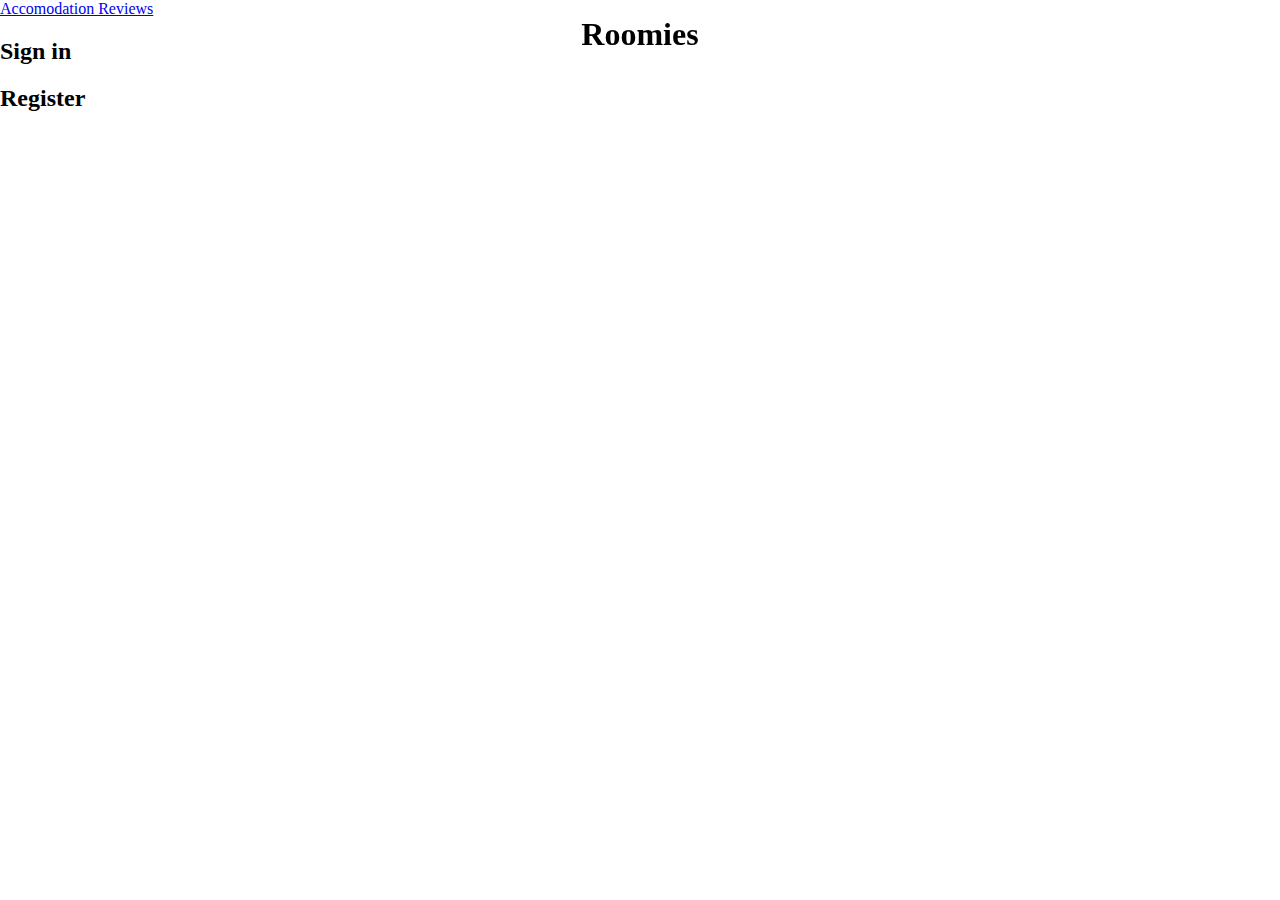
<file: templates/index.html>
<!DOCTYPE html>
<html lang="en">
<head>
  <meta charset="utf-8">
  <title>Welcome to Roomies</title>
  <link rel="stylesheet" type="text/css" href="style.css">
</head>
<body class="body">
  <div class="header">
    <h1 class="logo">Roomies</h1>
  </div>
  <a href="#" class="button">Accomodation Reviews</a>
  <h2>Sign in</h2>
  <h2>Register</h2>
</body>
</html>
</file>
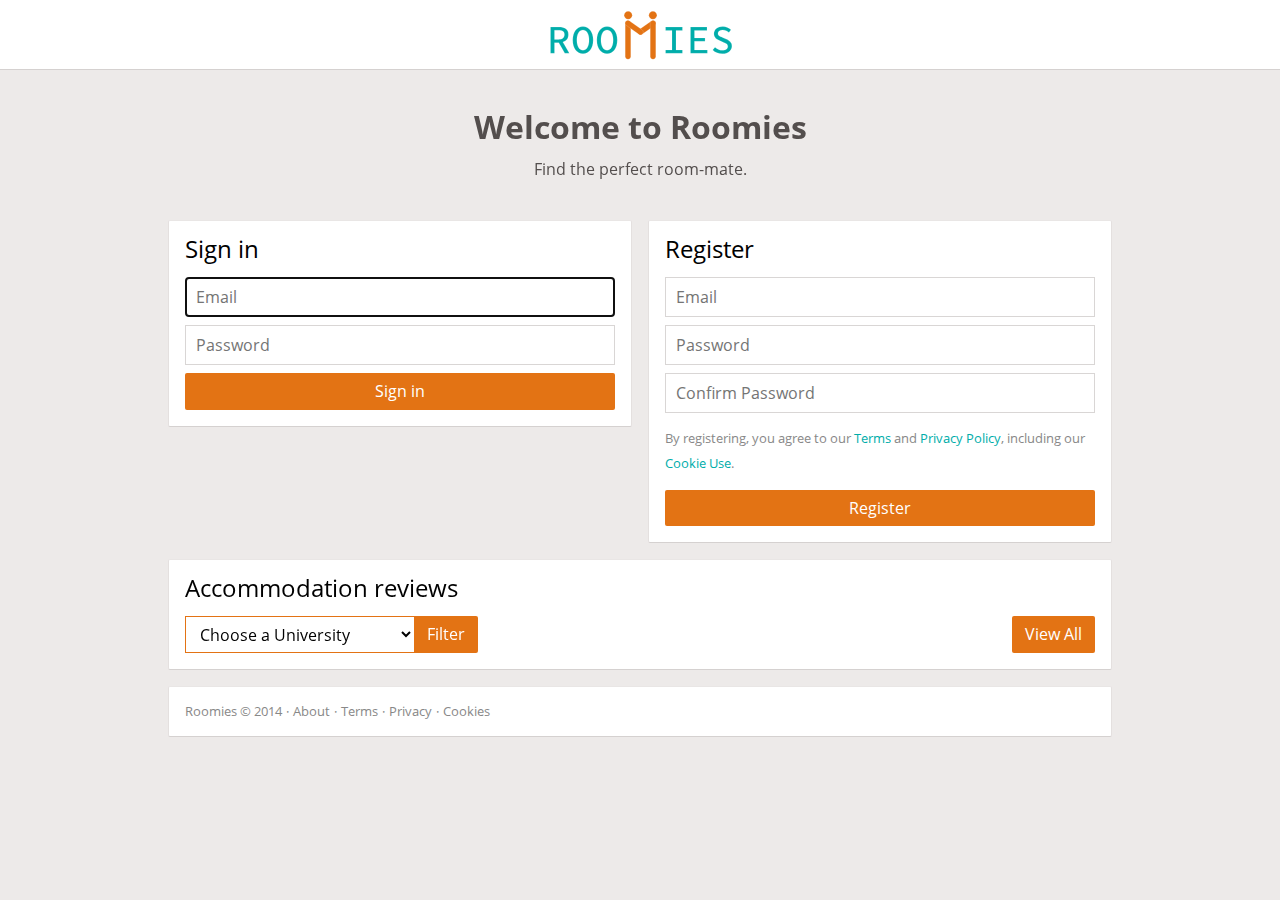
<file: public_html/templates/index.html>
<!DOCTYPE html>
<html lang="en">
<head>
	<meta charset="utf-8">
	<meta name="viewport" content="width=device-width, initial-scale=1">
	<title>Welcome to Roomies</title>
	<link rel="stylesheet" type="text/css" href="media/css/style.css">
</head>
<body class="body" onload="window.location.hash||signin.email.focus()">
	<!-- Top bar -->
	<div class="header">
		<a href="index.html" class="logo-link">
			<img src="media/img/logo.svg" alt="Roomies" class="logo-img">
		</a>
	</div>
	<div class="header-space"></div>
	<!-- Main content -->
	<div class="main">
		<!-- Hidden title -->
		<div class="not-mobile banner">
			<header>
				<h1 class="h1">Welcome to Roomies</h1>
				<p class="text">Find the perfect room-mate.</p>
			</header>
		</div>
		<!-- Sign in / Register -->
		<div class="column-wrapper">
			<!-- Sign in -->
			<div class="column-2">
				<div class="column-box">
					<div class="box-padding">
						<h2 class="h2" id="Sign_in">Sign in</h2>
						<form method="POST" name="signin" onsubmit="return this.email.value?this.password.value?true:(this.password.focus(),false):(this.email.focus(),false)">
							<input type="email" name="email" placeholder="Email" class="input block" required>
							<input type="password" name="password" placeholder="Password" class="input block" required pattern=".{6,25}" title="6 to 25 characters">
							<input type="submit" value="Sign in" class="input-button block">
						</form>
					</div>
				</div>
			</div>
			<!-- Register -->
			<div class="column-2">
				<div class="column-box">
					<div class="box-padding">
						<h2 class="h2" id="Register">Register</h2>
						<form method="POST" name="register" onsubmit="return this.registerEmail.value?this.registerPassword.value?this.registerPassword.value===this.registerConfirmPassword.value?true:(this.registerConfirmPassword.focus(),false):(this.registerPassword.focus(),false):(this.registerEmail.focus(),false)">
							<input type="email" name="registerEmail" placeholder="Email" class="input block" required>
							<input type="password" name="registerPassword" placeholder="Password" class="input block" required pattern=".{6,25}" title="6 to 25 characters">
							<input type="password" name="registerConfirmPassword" placeholder="Confirm Password" class="input block" required pattern=".{6,25}" title="6 to 25 characters">
							<p class="small-text">By registering, you agree to our
								<a href="#terms" class="link">Terms</a> and
								<a href="#privacy" class="link">Privacy Policy</a>, including our
								<a href="#cookies" class="link">Cookie Use</a>.
							</p>
							<input type="submit" value="Register" class="input-button block">
						</form>
					</div>
				</div>
			</div>
		</div>
		<!-- Accommodation Reviews -->
		<div class="box">
			<div class="box-padding">
				<h2 class="h2" id="Accommodation_reviews">Accommodation reviews</h2>
				<form method="GET">
					<select name="filter" class="select has-submit" required>
						<option class="option" value="" selected>Choose a University</option>
						<option class="option" value="1">University of Manchester</option>
					</select
					><input type="submit" value="Filter" class="input-button select-submit">
					<a href="#" class="link-button float-right">View All</a>
				</form>
			</div>
		</div>
		<!-- Footer -->
		<div class="box">
			<ul class="box-padding footer">
				<li class="footer-item">Roomies &copy; 2014</li>
				<li class="footer-item"><a href="#" class="footer-link">About</a></li>
				<li class="footer-item"><a href="#" class="footer-link">Terms</a></li>
				<li class="footer-item"><a href="#" class="footer-link">Privacy</a></li>
				<li class="footer-item"><a href="#" class="footer-link">Cookies</a></li>
			</ul>
		</div>
	</div>
</body>
</html>
</file>
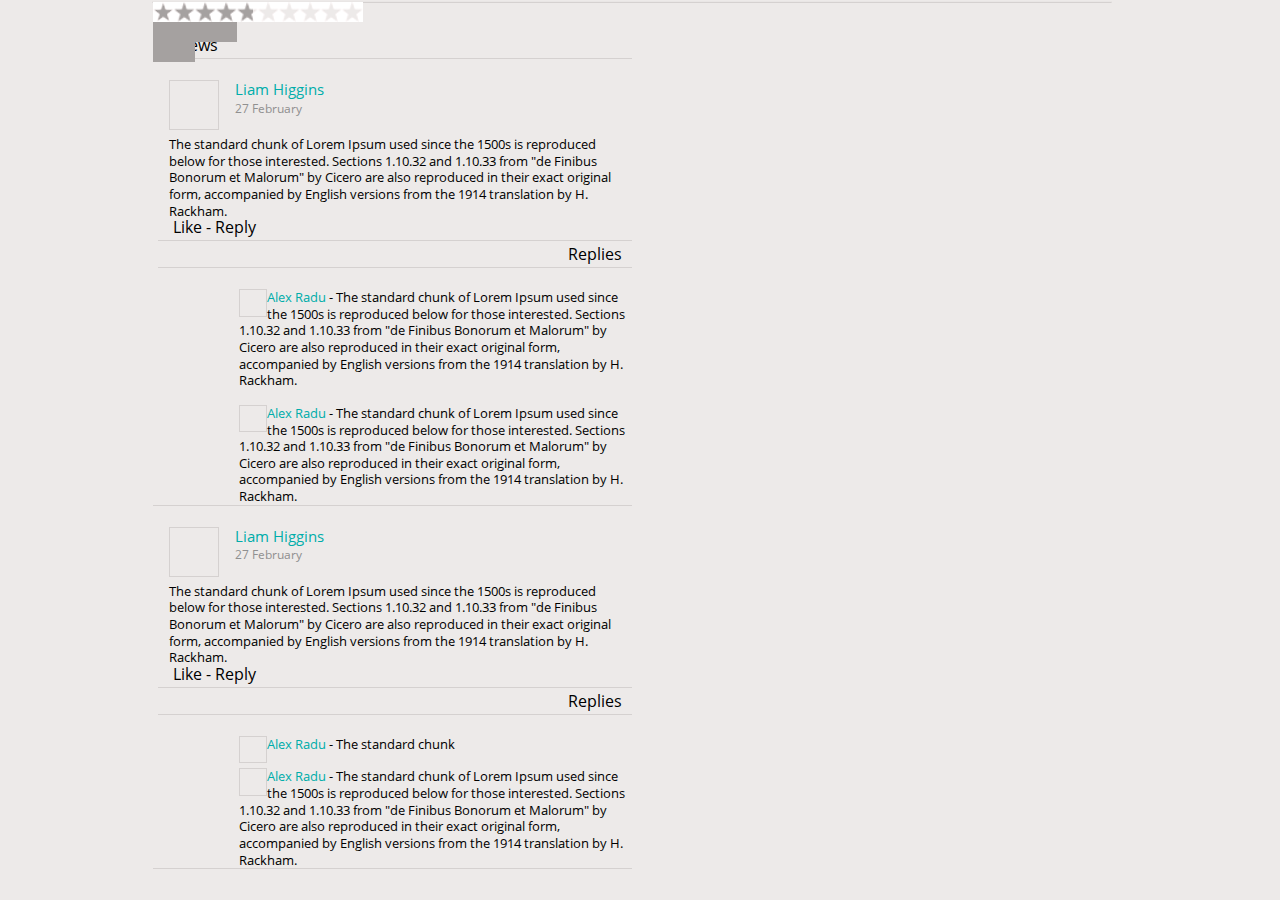
<file: www/Liam'sTest.html>
<?php
// $reviews = $accomInfo['reviews'];

// $replyText = $reviews[$y]['replies'][$x]['text'];
?>
<!DOCTYPE html>
<html>
<head>
  <title></title>
  <link rel="stylesheet" type="text/css" href="media/css/style.css">
</head>
<body class="body">
        <div class="main">
        <div class="column-box">
            <div class="column-2">
              <div class="ratings-box">
                <div class="wrap">
                  <div class="rating-below" ></div
                  ><div class="rating-below"></div
                  ><div class="rating-below"></div
                  ><div class="rating-below"></div
                  ><div class="rating-below"></div
                  ><div class="rating-below"></div
                  ><div class="rating-below"></div
                  ><div class="rating-below"></div
                  ><div class="rating-below"></div
                  ><div class="rating-below"></div>
                </div>
                <div class="bar"></div>
                <div class="wrap">
                  <div class="rating-above" onmouseover="fillPrevRating(this)" onmouseout="undoPrevRating(this)"></div
                  ><div class="rating-above" onmouseover="fillPrevRating(this)" onmouseout="undoPrevRating(this)"></div
                  ><div class="rating-above" onmouseover="fillPrevRating(this)" onmouseout="undoPrevRating(this)"></div
                  ><div class="rating-above" onmouseover="fillPrevRating(this)" onmouseout="undoPrevRating(this)"></div
                  ><div class="rating-above" onmouseover="fillPrevRating(this)" onmouseout="undoPrevRating(this)"></div
                  ><div class="rating-above" onmouseover="fillPrevRating(this)" onmouseout="undoPrevRating(this)"></div
                  ><div class="rating-above" onmouseover="fillPrevRating(this)" onmouseout="undoPrevRating(this)"></div
                  ><div class="rating-above" onmouseover="fillPrevRating(this)" onmouseout="undoPrevRating(this)"></div
                  ><div class="rating-above" onmouseover="fillPrevRating(this)" onmouseout="undoPrevRating(this)"></div
                  ><div class="rating-above" onmouseover="fillPrevRating(this)" onmouseout="undoPrevRating(this)"></div>
                </div>
              </div>
              <div class="review-header">Reviews</div>
                      <div class="review-box">
                        <div class="author-details">
                            <div class="review-pic">

                            </div>
                            <div class="author-text">
                              <div class="author-name">
                                <a class="link">Liam Higgins</a>
                              </div>
                              <div class="date-text">
                                27 February
                              </div>
                            </div>
                        </div>
                        <div class="review-text">
                          The standard chunk of Lorem Ipsum used since the 1500s is reproduced below for those interested. Sections 1.10.32 and 1.10.33 from "de Finibus Bonorum et Malorum" by Cicero are also reproduced in their exact original form, accompanied by English versions from the 1914 translation by H. Rackham.
                        </div>
                        <div class="like-reply">
                          Like - Reply
                        </div>
                        <!-- Add php to check for replies -->
                          <div class="review-header" style="border-top: 1px solid #d5d1d0; padding-top: 5px; text-align: right; padding-right: 10px;">
                            <a class="click-me" onclick="toggleReply(this)">Replies</a>
                          </div>
                          <div class="reply-box">
                          <!-- add php to loop through the replies for the review -->
                            <div class="reply" id="hide">
                                <div class="author-details">
                                  <div class="reply-text">
                                    <div class="reply-pic">

                                    </div>
                                    <a class="link">Alex Radu</a> - The standard chunk of Lorem Ipsum used since the 1500s is reproduced below for those interested. Sections 1.10.32 and 1.10.33 from "de Finibus Bonorum et Malorum" by Cicero are also reproduced in their exact original form, accompanied by English versions from the 1914 translation by H. Rackham.
                                  </div>
                                </div>
                            </div>
                            <div class="reply" id="hide">
                                <div class="author-details">
                                  <div class="reply-text">
                                    <div class="reply-pic">

                                    </div>
                                    <a class="link">Alex Radu</a> - The standard chunk of Lorem Ipsum used since the 1500s is reproduced below for those interested. Sections 1.10.32 and 1.10.33 from "de Finibus Bonorum et Malorum" by Cicero are also reproduced in their exact original form, accompanied by English versions from the 1914 translation by H. Rackham.
                                  </div>
                                </div>
                            </div>
                          </div>

                      </div>
                      <div class="review-box">
                        <div class="author-details">
                            <div class="review-pic">

                            </div>
                            <div class="author-text">
                              <div class="author-name">
                                <a class="link">Liam Higgins</a>
                              </div>
                              <div class="date-text">
                                27 February
                              </div>
                            </div>
                        </div>
                        <div class="review-text">
                          The standard chunk of Lorem Ipsum used since the 1500s is reproduced below for those interested. Sections 1.10.32 and 1.10.33 from "de Finibus Bonorum et Malorum" by Cicero are also reproduced in their exact original form, accompanied by English versions from the 1914 translation by H. Rackham.
                        </div>
                        <div class="like-reply">
                          Like - Reply
                        </div>
                        <!-- Add php to check for replies -->
                          <div class="review-header" style="border-top: 1px solid #d5d1d0; padding-top: 5px; text-align: right; padding-right: 10px;">
                            <a class="click-me" onclick="toggleReply(this)">Replies</a>
                          </div>
                          <div class="reply-box">
                          <!-- add php to loop through the replies for the review -->
                            <div class="reply" id="hide">
                                <div class="author-details">
                                  <div class="reply-text">
                                    <div class="reply-pic">

                                    </div>
                                    <a class="link">Alex Radu</a> - The standard chunk 
                                  </div>
                                </div>
                            </div>
                            <div class="reply" id="hide">
                                <div class="author-details">
                                  <div class="reply-text">
                                    <div class="reply-pic">

                                    </div>
                                    <a class="link">Alex Radu</a> - The standard chunk of Lorem Ipsum used since the 1500s is reproduced below for those interested. Sections 1.10.32 and 1.10.33 from "de Finibus Bonorum et Malorum" by Cicero are also reproduced in their exact original form, accompanied by English versions from the 1914 translation by H. Rackham.
                                  </div>
                                </div>
                            </div>
                          </div>
                          </div>
                      </div>
                </div>
            </div>
<script type="text/javascript">
  var hideAll = document.getElementsByClassName('reply-box');
  for(i = 0; i < hideAll.length; i ++)
  {
    hideAll[i].style.display = 'none';
  }

  var ratingsBelow = document.getElementsByClassName('rating-below');
  var ratingsAbove = document.getElementsByClassName('rating-above');

  function toggleReply(param) {
    var parent = param.parentNode;
    var nextItem = parent.nextElementSibling;
    if (nextItem.style.display == 'none') {
      nextItem.style.display = '';
    } else {
      nextItem.style.display = 'none';
    }
  }

    function fillPrevRating(el) {
    var index = 0;
    while ((el = el.previousSibling) != null) {
      index ++;
    }

    for (var i = 0; i < index; i ++)
    {
      ratingsBelow[i].style.background = '#e37314';
    }
   

  function undoPrevRating(el) {
    var index = 0;
    while ((el = el.previousSibling) != null) {
      index ++;
    }

    for (var i = 0; i < index; i ++)
    {
      ratingsBelow[i].style.background = 'none';
    }
  }

  function moveBarDown(el2) {
    el2.style.zIndex = '0';
  }


</script>
</body>
</html>
</file>
<file: templates/style.css>
.body {
	margin: 0;
	font-size: 16px;
}

.header {
	position: fixed;
	top: 0;
	width: 100%;
	text-align: center;
}

.logo {
	display: inline-block;
	margin: 0;
	padding: 1rem;
	font-size: 2em;
}
</file>
<file: public_html/templates/media/css/style.css>
/* Fonts */

@font-face {
	font-family: 'Open Sans';
	font-weight: normal;
	font-style: normal;
	src: url('../fonts/OpenSans-Regular.woff') format('woff'),
	     url('../fonts/OpenSans-Regular.ttf');
}

@font-face {
	font-family: 'Open Sans';
	font-weight: bold;
	font-style: normal;
	src: url('../fonts/OpenSans-Bold.woff') format('woff'),
	     url('../fonts/OpenSans-Bold.ttf');
}

@font-face {
	font-family: 'Open Sans';
	font-weight: normal;
	font-style: italic;
	src: url('../fonts/OpenSans-Italic.woff') format('woff'),
	     url('../fonts/OpenSans-Italic.ttf');
}

@font-face {
	font-family: 'Open Sans';
	src: url('../fonts/OpenSans-BoldItalic.woff') format('woff'),
	     url('../fonts/OpenSans-BoldItalic.ttf');
	font-style: italic;
	font-weight: bold;
}

/* All versions */

.body {
	margin: 0;
	/*background: #f6f1eb;*/
	background: #edeae9;
	min-width: 320px;
	overflow-y: scroll;
	line-height: 1;
	font-family: 'Open Sans', arial, sans-serif;
	font-size: 16px;
}

.header {
	position: fixed;
	top: 0;
	/*border-bottom: 1px solid #d2c7be;*/
	border-bottom: 1px solid #d5d1d0;
	background: #fff;
	height: 69px;
	width: 100%;
	min-width: 320px;
	text-align: center;
	line-height: 69px;
}

.logo-link {
	display: inline-block;
	position: relative;
	margin: 5px 0;
	height: 59px;
	text-decoration: none;
	color: #000;
	font-variant: small-caps;
	font-family: Consolas, Monaco, 'Lucida Console', monospace;
	font-weight: normal;
	font-size: 2rem;
}

.logo-link:after {
	position: absolute;
	top: 0;
	left: 0;
	height: 100%;
	width: 100%;
	content: "";
}

.logo-img {
	border: 0;
	height: 59px;
}

.header-space {
	height: 70px;
}

.main {
	margin: 0 auto;
	border-top: 1px solid transparent;
	padding: 0 0 16px;
	max-width: 976px;
}

.box, .column-box {
	margin: 16px;
	border-radius: 2px;
	/*border: 1px solid #d2c7be;*/
	border-width: 1px;
	border-style: solid;
	border-color: #e9e6e5 #e4e0df #d5d1d0;
	background: #fff;
}

.column-wrapper {
	margin: 16px 0 16px 16px;
	overflow: hidden;
}

.column-2 {
	float: left;
	width: 50%;
}

.column-box {
	margin: 0 16px 0 0;
}

.box-padding {
	margin: 16px;
}

.banner {
	margin: 2.5em auto;
	width: 500px;
	text-align: center;
	color: #534e4d;
}

.h1, .h2 {
	margin: 16px 0;
	font-size: 2em;
}

.h2 {
	font-weight: normal;
	font-size: 1.5em;
}

.text {
	margin: 1em 0;
	line-height: 1.3;
	font-size: 1em;
}

.link-button, .input-button {
	display: block;
	border-radius: 2px;
	background: #e37314;
	padding: 0 .8em;
	text-align: center;
	line-height: 2.3;
	color: #fff;
}

.link-button {
	text-decoration: none;
}

.link-button:focus, .input-button:focus {
	background: #00adaa;
}

.input, .input-button, .select {
	display: inline-block;
	font-family: inherit;
	font-size: 1em;
}

.input, .select {
	border: 1px solid #d9d6d5;
	background: #fff;
	padding: .5em .6em;
}

.input {
	margin: 8px 0;
}

/*.input-text-valid {
	border-color: #00adaa;
}*/

.input:focus {
	border-color: #e37314;
}

.input-button {
	border: 0 none;
	cursor: pointer;
	box-sizing: border-box;
	height: 2.3em;
}

.input-button::-moz-focus-inner {
	border: 0;
	padding: 0;
}

.has-submit {
	margin: 0;
	box-sizing: border-box;
	border-color: #e37314;
	border-right-width: 0;
	padding: 0 .6em;
	height: 2.3em;
	vertical-align: top;
}

.select-submit {
	margin: 0;
	border-radius: 0 2px 2px 0;
}

.option[value=""] {
	color: #888;
}

.block {
	display: block;
	box-sizing: border-box;
	margin: 8px 0;
	width: 100%;
}

.float-right {
	float: right;
}

.small-text, .footer {
	line-height: 2;
	color: #888;
	font-size: .8em;
}

.link {
	text-decoration: none;
	color: #00adaa;
}

.link:hover {
	text-decoration: underline;
}

.link:focus {
	color: #00adaa;
}

.footer {
	padding: 0;
	overflow: hidden;
	list-style-type: none;
	line-height: 1.3;
}

.footer-item {
	float: left;
}

.footer-item:before {
	margin: 0 4px;
	content: "·";
}

.footer-item:first-child:before {
	display: none;
}

.footer-link {
	text-decoration: none;
	color: inherit;
}

.footer-link:hover {
	text-decoration: underline;
}

/* Large version */
@media (min-width: 1441px) {
	.main {
		max-width: 1180px;
	}

	.box-padding {
		margin: 20px;
	}

	.h1, .h2 {
		margin: 20px 0;
	}

	.input {
		margin: 10px 0;
	}
}

/* Small version */
@media (max-width: 976px) {
	.header {
		position: absolute;
	}
}

/* Mobile version - inherits from small version*/
@media (max-width: 623px) {
	.main {
		padding-bottom: 0;
	}

	.column-wrapper {
		margin: 0;
		overflow: visible;
	}

	.column-2 {
		margin: 16px;
		float: none;
		width: auto;
	}

	.column-box {
		margin: 0;
	}

	.float-right {
		display: block;
		float: none;
		margin: 8px 0;
		text-align: center;
	}

	.has-submit {
		display: block;
		margin: 8px 0;
		border-right-width: 1px;
		width: 100%;
	}

	.select-submit {
		display: block;
		margin: 8px 0;
		border-radius: 2px;
		width: 100%;
	}

	.not-mobile {
		display: none;
	}
}
</file>
<file: www/media/css/style.css>
/* Fonts */

@font-face {
	font-family: 'Open Sans';
	font-weight: normal;
	font-style: normal;
	src: url('../fonts/OpenSans-Regular.woff') format('woff'),
	     url('../fonts/OpenSans-Regular.ttf');
}

@font-face {
	font-family: 'Open Sans';
	font-weight: bold;
	font-style: normal;
	src: url('../fonts/OpenSans-Bold.woff') format('woff'),
	     url('../fonts/OpenSans-Bold.ttf');
}

@font-face {
	font-family: 'Open Sans';
	font-weight: normal;
	font-style: italic;
	src: url('../fonts/OpenSans-Italic.woff') format('woff'),
	     url('../fonts/OpenSans-Italic.ttf');
}

@font-face {
	font-family: 'Open Sans';
	font-weight: bold;
	font-style: italic;
	src: url('../fonts/OpenSans-BoldItalic.woff') format('woff'),
	     url('../fonts/OpenSans-BoldItalic.ttf');
}

@font-face {
	font-family: 'Open Sans';
	font-weight: 600;
	font-style: normal;
	src: url('../fonts/OpenSans-Semibold.woff') format('woff'),
	     url('../fonts/OpenSans-Semibold.ttf');
}

/* All versions */

.body {
	margin: 0;
	background: #edeae9;
	min-width: 320px;
	height: 100%;
	overflow-y: scroll;
	line-height: 1;
	font-family: 'Open Sans', arial, sans-serif;
	font-size: 16px;
}

.header {
	position: fixed;
	top: 0;
	z-index: 98;
	border-bottom: 1px solid #d5d1d0;
	background: #fff;
	width: 100%;
	min-width: 320px;
	text-align: center;
}

.header-padding, #errorList {
	position: relative;
	margin: 0 auto;
	max-width: 942px;
}

.header-nav {
	position: absolute;
	top: 0;
	right: 0;
	margin: 0;
	padding: 0;
	list-style: none;
	line-height: 60px;
}

.header-item {
	float: left;
}

.header-split {
	float: left;
	margin: 18px 8px;
	border-right: 1px solid #d5d1d0;
	height: 24px;
	width: 0px;
}

.icon-holder {
	position: relative;
	display: block;
	margin: 10px auto;
	outline: 0;
	padding: 10px;
	height: 20px;
	width: 20px;
	cursor: pointer;
	text-indent: -9999em;
}

.icon-holder[data-icon-number]:after {
	position: absolute;
	top: 0;
	right: 3px;
	display: block;
	box-shadow: 0 1px 1px rgba(0,0,0,0.8);
	border-radius: 2px;
	background: #d01017;
	padding: 1px 3px;
	content: attr(data-icon-number);
	text-indent: 0;
	line-height: normal;
	color: #fff;
	font-weight: bold;
	font-size: .625em;
}

.icon-holder[data-icon-number='0']:after {
	display: none;
}

.icon {
	display: block;
	background-position: center;
	background-repeat: no-repeat;
	background-size: 100% 100%;
	height: 100%;
	width: 100%;
	opacity: 0.85;
}

.hidden + .icon-holder .icon {
	opacity: 0.55;
}

.icon-holder:hover .icon {
	opacity: 0.85 !important;
}

.icon-user, .icon-holder:hover .icon-user {
	background-size: cover;
	opacity: 1 !important;
}

.icon-home {
	background-image: url('../img/icon_home.png');
}

.icon-frequests {
	background-image: url('../img/icon_frequests.png');
}

.icon-messages {
	background-image: url('../img/icon_messages.png');
}

.icon-search {
	background-image: url('../img/icon_search.png');
}

.icon-accommodation {
	background-image: url('../img/icon_accommodation.png');
}

.icon-down {
	background-image: url('../img/icon_down.png');
}

.logo-link {
	display: inline-block;
	position: relative;
	margin: 5px 0;
	height: 50px;
	text-decoration: none;
	color: #000;
	font-variant: small-caps;
	font-family: Consolas, Monaco, 'Lucida Console', monospace;
	font-weight: normal;
	font-size: 2rem;
}

.logo-link:after {
	position: absolute;
	top: 0;
	left: 0;
	height: 100%;
	width: 100%;
	content: "";
}

.logo-img {
	border: 0;
	height: 50px;
}

.header-space {
	height: 61px;
}

/* CSS for drop down menu*/

.drop {
	position: absolute;
	top: 48px;
	right: 0;
	max-width: 430px;
	max-height: 363px;
	text-align: left;
	line-height: 1;
	font-size: .8em;
}

.drop-wide {
	width: 430px;
}

.drop-mini {
	font-size: .9em;
}

.drop-icon-holder {
	position: relative;
	z-index: 2;
	height: 12px;
}

.drop-icon, .drop-icon-border {
	position: absolute;
	top: 5px;
	right: 10%;
	border-width: 0 8px 8px;
	border-style: solid;
	border-color: transparent transparent #fff;
}

.drop-icon-border {
	margin-top: -1px;
	border-bottom-color: rgba(0,0,0,0.15);
}

.drop-box {
	position: relative;
	z-index: 1;
	box-shadow: 0px 3px 8px rgba(0,0,0,0.24);
	border-radius: 2px;
	border-width: 1px;
	border-style: solid;
	border-color: rgba(0,0,0,0.15);
	background: #ffffff;
	height: 100%;
}

.drop-mini .drop-box {
	padding: .5em 0;
}

.drop-header, .drop-footer {
	display: block;
}

.drop-header {
	margin: 0;
	border-bottom: 1px solid #e4e0df;
	padding: 0 8px;
	line-height: 2em;
	font-weight: bold;
	font-size: 1em;
}

.drop-list-wrapper {
	border: 0 !important;
	max-height: 310px;
	overflow: hidden;
}

.drop-list-area {
	max-height: 310px !important;
}

.drop-item {
	border-top: 1px solid #e4e0df;
}

.drop-item:first-child, .ph-drop + .drop-item {
	border-top: 0;
}

.drop-item-link, .drop-item-box {
	position: relative;
	display: block;
	outline: 0;
	padding: .5em 1.25em .5em 5.40625em;
	overflow: hidden;
	text-decoration: none;
	color: inherit;
}

.drop-item-link:hover, .drop-item-link.received.unread {
	background-color: #f2f0ef;
}

.drop-mini .link {
	display: block;
	text-decoration: none !important;
	outline: 0;
	padding: .5em 1.5em;
}

.drop-mini .link:hover {
	background: #e37314;
	color: #fff;
}

.drop-mini-split {
	margin: 6px 8px;
	border-top: 1px solid #e4e0df;
}

.drop-item-pic {
	position: absolute;
	top: .5em;
	left: .8em;
	background-position: center center;
	background-image: url('../img/default.gif');
	background-color: #efefef;
	background-size: cover;
	width: 3.90625em;
	height: 3.90625em;
}

.drop-item-header, .drop-item-text, .drop-item-footer, .ph-drop {
	margin: 0;
	padding: 0;
	min-height: 1.3em;
	overflow: hidden;
	white-space: nowrap;
	text-overflow: ellipsis;
	line-height: 1.3em;
	font-size: 1em;
}

.drop-item-header {
	font-weight: bold;
}

.drop-item-header[data-unread-count]:after {
	content: " (" attr(data-unread-count) ")";
}

.drop-item-header[data-unread-count='0']:after {
	display: none;
}

.drop-item-header-right {
	float: right;
}

.drop-item-text {
	color: #666;
}

.drop-item-link.sent .drop-item-text:before {
	content: "Sent: ";
}

.drop-item-footer {
	padding-top: .26em;
	font-size: .8em;
	color: #888;
}

.drop-footer {
	outline: 0;
	border-top: 1px solid #e4e0df;
	line-height: 2.5em;
	text-align: center;
}

/*End CSS for drop menu*/

/* Slim */

.slim {
	position: fixed;
	top: 60px;
	right: 0;
	bottom: 0;
	z-index: 98;
}

.slim-tag {
	position: absolute;
	top: 50%;
	right: 0;
	margin-top: -54px;
	border-width: 16px 12px;
	border-style: solid;
	border-color: #c7c7c7;
	background: #dfdfdf;
	height: 60px;
	width: 3px;
	cursor: pointer;
}

.slim-tag:hover {
	border-color: #cfcfcf;
	background: #e7e7e7;
}

.slim-main {
	position: absolute;
	top: 0;
	right: -250px;
	bottom: 0;
	box-shadow: 0 6px 12px rgba(0, 0, 0, 0);
	margin: 0;
	border-top: 1px solid #d5d1d0;
	border-left: 1px solid #d5d1d0;
	background: #ffffff;
	padding: 0;
	width: 249px;
	list-style: none;
	overflow-x: hidden;
	overflow-y: auto;
	transition: right 0.2s;
}

#slim-toggler.hidden + .slim-main {
	box-shadow: 0 6px 12px rgba(0, 0, 0, 0.24);
	right: 0;
}

.slim-link {
	position: relative;
	display: block;
	line-height: 1;
	padding: .5em .5em .5em 2em;
	text-decoration: none;
	color: #00adaa;
}

.slim-link:hover {
	background-color: #efefef;
}

.slim-link:before {
	position: absolute;
	top: .6em;
	left: .6em;
	border-radius: 1em;
	background: #d5d1d0;
	width: .8em;
	height: .8em;
	content: "";
}

.online .slim-link:before {
	background: green;
}

.away .slim-link:before {
	background: orange;
}

/* End slim */

/* Placeholders */

.ph:after {
	content: attr(data-placeholder);
}

.ph-last {
	display: none;
}

.ph-last:last-child {
	display: block;
}

.ph-drop, .ph-message, .ph-pic {
	margin: 1em 0;
	cursor: default;
	text-align: center;
	color: #888;
}

.ph-message {
	margin: 16px 0 0 8px;
}

/* End placeholders */

.main {
	margin: 0 auto;
	border-top: 1px solid transparent;
	max-width: 976px;
}

.box, .column-box, .question, .settings {
	margin: 16px;
	border-radius: 2px;
	/*border: 1px solid #d2c7be;*/
	border-width: 1px;
	border-style: solid;
	border-color: #e9e6e5 #e4e0df #d5d1d0;
	background: #fff;
}

.column-wrapper {
	margin: 16px 0 -16px 16px;
	padding: 0 0 16px;
	overflow: hidden;
}

.column-2 {
	float: left;
	width: 50%;
}

.column-box {
	margin: 0 16px 0 0;
}

.box-padding {
	margin: 16px;
}

.box-list {
	margin: 0;
	padding: 0;
	list-style-type: none;
}

.banner {
	margin: 2.5em auto;
	width: 500px;
	text-align: center;
	color: #534e4d;
}

.indented-section {
	padding: 0 8px;
}

.details-box {
	float : left;
}

.housepic {
	width: 4em;
	height: 4em;
	float: left;
	margin: 0 10px 10px 0
}

.accommodation {
	overflow: hidden;
}

.accom-box-title {
	overflow: hidden;
	margin-bottom: 1em;
}

.accom-box-rating {
	float:right;
	margin-bottom: 0px;
	margin-left: 1em;
}

.acc-short-desc {
	height: 3em;
	overflow: hidden;
	margin: 1em 0px 0px;
}

.acc-pic {
  background-size: cover;
  float: left;
  margin-right: 16px;
  width: 4em;
  height: 4em;
  background-position: center center;
}

.pic-main {
	height: 192px;
	width: 60%;
	float: left;
  margin-right: 16px;
	background-size: contain;
  background-repeat: no-repeat;
  background-color: #EFEFEF;
  background-position: center center;
}

.pic-wrapper {
	margin: 1em 0;
	overflow: hidden;
}

.pic-thumbs {
	height: 190px;
}

.table, .td, .th {
	border: 1px solid black;
	border-collapse: collapse;
}

.questions-admin {
	width: 100%;
}

.tab {
	display: inline-block;
}

.box-content {
	display: none;
}

.details {
	color: #CCC;
	line-height: 1;
	font-size: .8em;
}

.details:after {
	display: inline-block;
	margin: 0 4px 3px 6px;
	border-style: solid;
	border-color: #00adaa transparent;
	content: "";
	height: 0;
}

.details-down:after {
	border-width: 3px 3px 0;
}

.details-up:after {
	border-width: 0 3px 3px;
}

.h1, .h2, .h3, .h4 {
	margin: 16px 0;
	font-size: 2em;
}

.h2 {
	font-weight: normal;
	font-size: 1.5em;
}

.h3, .h4 {
	line-height: 1.3;
	font-weight: 600;
}

.h3 {
	font-size: 1.25em;
}

.h3[data-toggle] {
	cursor: pointer;
}

.h4 {
	font-size: 1em;
}

.a {
	text-decoration: none;
	color: inherit;
}

.text {
	margin: 1em 0;
	line-height: 1.3;
	font-size: 1em;
}

.link-button, .input-button {
	display: block;
	border-radius: 2px;
	background: #e37314;
	padding: 0 .8em;
	margin-bottom: 16px;
	text-align: center;
	line-height: 2.3;
	color: #fff;
	cursor: pointer;
	text-decoration: none;
}

.file-upload {
	position: relative;
	overflow: hidden;
	margin: 10px;	
}

.file-upload .upload {
	position: absolute;
	top: 0;
	right: 0;
	margin: 0;
	padding: 0;
	font-size: 20px;
	cursor: pointer;
	opacity: 0;
	filter: alpha(opacity=0);
}

.edit-button + .link-button {
	display: none;
}

.edit-button.hidden + .link-button{
	display: inline-block;
}

.input-button:disabled {
	opacity: 0.5;
	cursor: default;
}

.cancel-button {
	background: #e4e0df;
	color: #000;
}

.link-button {
	display: inline-block;
}

.link-button:focus, .input-button:focus {
	background: #00adaa;
	color: #fff;
}

.input, .input-button, .select, .selector, .select-label {
	display: inline-block;
	font-family: inherit;
	font-size: 1em;
}

.input, .select, .selector, .select-label-text {
	box-sizing: border-box;
	border: 1px solid #d9d6d5;
	background: #fff;
	height: 2.3em;
	line-height: 2.3em;
	vertical-align: top;
}

.input, .selector, .select-label-text {
	padding: 0 .6em;
}

.input {
	margin: 8px 0;
}

.select-label {
	display: inline-block;
}

.select-label .select {
	border-left: 0;
}

.select-label-text {
	border-right: 0;
	float: left;
}

.select-label-text[data-close]{
	padding: 0;
	width: 2.3em;
	cursor: pointer;
}

.select-label-text[data-close]:after {
	display: inline-block;
	margin: -1px 0 0;
	width: 2.3em;
	height: 2.3em;
	background-position: center;
	background-repeat: no-repeat;
	background-image: url(../img/x.png);
	opacity: .5;
	content: "";
}

.select-label-text[data-close]:hover:after {
	opacity: 1;
}

.input-wrapper {
	position: relative;
	margin: 1em 0;
}

.filter-wrapper {
	margin-top: -1em;
	z-index: 2;
}

.input-wrapper .link-button, .input-wrapper .input-button, .input-wrapper .input {
	margin: 0;
}

.input-wrapper > * {
	margin: 1em 0 0;
}

.selector {
	padding: 0;
	overflow: hidden;
}

.selector-text {
	position: relative;
	z-index: 2;
	margin: -1px 0 0;
	padding: 0 .6em;
	cursor: pointer;
}

.selector-text:after {
	content: attr(data-title);
}

.selector-content {
	position: relative;
	z-index: 1;
	margin: -1px -1px 0;
	padding: 0;
	border-width: 0 1px 1px;
	border-style: solid;
	border-color: #d9d6d5;
	padding: 0;
	background: #fff;
	max-height: 200px;
	overflow-x: hidden;
	overflow-y: auto;
}

.selector-padding {
	margin: 0;
	padding: 0;
	list-style: none;
}

.selector-item {
	padding: 0 8px;
	line-height: 2;
}

.selector-inputs {
	padding: 8px;
}

.selector-button {
	color: #00adaa;
	cursor: pointer;
}

.selector-button:hover {
	background: #e37314;
	color: #fff;
}

.center {
	text-align: center;
}

.selector-toggler.hidden + .selector {
	overflow: visible;
}

.selector-toggler.hidden + .selector,
.selector-toggler.hidden + .selector .selector-content {
	z-index: 3;
	box-shadow: 0 3px 6px rgba(0,0,0,.24);
}

/*.input-text-valid {
	border-color: #00adaa;
}*/

.input:focus, .select:focus,
.selector-toggler.hidden + .selector,
.selector-toggler.hidden + .selector .selector-content,
.select:focus + .select-label-text {
	border-color: #e37314;
}

.input-button {
	border: 0 none;
	cursor: pointer;
	box-sizing: border-box;
	height: 2.3em;
}

.input-button::-moz-focus-inner {
	border: 0;
	padding: 0;
}

.has-submit {
	margin: 0;
	border-right-width: 0;
}

.has-submit + .input-button {
	margin: 0;
	border-radius: 0 2px 2px 0;
}

.option[value=""] {
	color: #888;
}
/* CSS for reviews */

.ratings-box {
	height: 20px;
	margin-bottom: 15px;
	display: block;
	background-color: #a5a1a0;
	width: 100px;
	position: relative;


}

.bar {
	position: absolute;
	top: 0;
	left: 0;
	width: 210px;
	height: 20px;
	background-image: url("../img/ratings-bar2.png");
	/*z-index: -1;*/
}
.wrap {
	position: absolute;
	top: 0;
	left: 0;

}

.rating-above, .rating-below {
	position: relative;
	height: 20px;
	width: 17px;
	float: left;
	padding-left: 2px;
	padding-right: 2px;

}

.rating-below {
	background: #a5a1a0;
	/*position: absolute;*/
	/*top: 0;*/
}

.rating-above {
	/*background: red;*/
}

.review-box {
	overflow: hidden;
	margin: 0px;
	float: top;
	margin-top: 5px;
}

.review-header {
	margin-top: 5px;
	margin-left: 5px;
	margin-bottom: 5px;
	border-bottom: 1px solid #d5d1d0;
	padding-bottom: 5px;
	float: top;
}

.author-details {
	margin: 1em 0 0 1em;
}
.author-text {
	overflow: hidden;
	height: 3em;
	line-height: 1.3;
	padding: 0 0 0.5em 1em;
}
.author-name  {
	font-size: 15px;
}

.date-text, .like-buttons {
	font-size: 12px;
	color: #909090;
	margin-top: 0.1em;
}

.reply .like-buttons {
	padding-left: 3.2em;
}

.like-reply {
	margin-left: 1.25em;
}

.review-text, .reply-text{
	line-height: 1.3;
	margin-left: 1.25em;
	font-size: 0.8em;
}

.reply-text {
	margin-left: 0;
	display: block;
	padding-left: 3em;
}

.reply-box {
	overflow: hidden;
	border-bottom: 1px solid #d5d1d0;
}

.reply {
	margin: 1em 0 0 2em;
}

.reply-header {

}

.reply-input {
	height: 2.2em;
	margin: 0.05em 0.5em 1em;
	width: 83%;
	line-height: 1.1em;
	padding: 0.4em;
	font-size: 0.8em;
}

.li {
	overflow: hidden;
}

.click-me {
	text-decoration: none;
	color: black;
	cursor: pointer;
}

.author-link {
	color: #e37314;
	font-weight: bold;
}

.review-pic, .reply-pic {
	height: 3em;
	width: 3em;
	border: 1px solid #d5d1d0;
	float: left;	
}

.reply-pic {
	height: 2em;
	width: 2em;
}

.reply-profile-box {
	width: 42px;
	/*height: 100%;*/
	/*display: table-cell;*/
	overflow: hidden;
	float: left;
	display: inline-block;

}

/* Buttons for previous and next */
.prev-button {
	float: left;
}

.next-button {
	float: right;
}

.change-questions {
	overflow: hidden;
	padding-right: 10px;
	padding-left: 10px;
}
/*
.unanswered {
	display: none;
}*/

/* Checkbox/radio styles. */

.cr-block {
	position: relative;
	margin: 8px 0;
	padding: 0 .6em;
}

.cr-label {
	position: relative;
	display: block;
	margin: 8px 0;
	line-height: 18px;
	font-size: .9em;
	cursor: pointer;
}

.cr {
	position: absolute;
	left: -9999em;
}

.cr-button {
	position: absolute;
	top: 0;
	left: 0;
	display: block;
	float: left;
	border: 1px solid #d5d1d0;
	height: 16px;
	width: 16px;
	background: #fff;
}

.cr-label:hover .cr-button {
	border-color: #a5a1a0;
}

.cr:focus + .cr-button {
	border-color: #e37314;
}

.cr-button:after {
	position: absolute;
	top: 3px;
	left: 3px;
	width: 10px;
	height: 10px;
	content: "";
}

.r-button, .r-button:after {
	border-radius: 100%;
}

.cr:checked + .cr-button:after {
	background: #e37314;
}

.cr:disabled + .cr-button {
	opacity: 0.5;
}

.cr-text {
	display: block;
	padding-left: 26px;
	color: #444;
}

.cr-text-faded {
	color: #888;
}

.cr-label:hover .cr-text-faded {
	color: #444;
}

.star-cr, .sh-star-cr{
	position: absolute;
	left: -9999em;
}

.star-label, .sh-star-label {
	position: relative;
	float: right;
	width: 20px;
	height: 20px;
	cursor: pointer;
}

.star {
	display: block;
	background-image: url(../img/star.png);
	width: 20px;
	height: 20px;
}

.star-background {
	position: absolute;
	top: 0;
	left: 0;
	width: 0;
	height: 20px;
	background: #e37314;
	/*z-index: -10;*/
}

.star-cr:checked ~ .star-label .star {
	background-image: url(../img/star-checked.png);
}

.ratings-box:hover .star {
	background-image: url(../img/star.png) !important;
}

.star-label:hover .star,
.star-label:hover ~ .star-label .star {
	background-image: url(../img/star-checked.png) !important;
}

/*
.star-cr:checked ~.star {
	

}*/

/* End checkbox/radio styles */

.scroll-area-pic {
	margin: auto;
	height: 8em;
	width: 8em;
	background-size: contain;
	background-repeat: no-repeat;
	background-color: #EFEFEF;
	background-position: center center;
	margin-bottom: 1em;
	cursor: pointer;
}

.details-wrapper {
	border-bottom: 1px solid #D5D1D0;
	position: relative;
	overflow: hidden;
	height: 50px;
	/*padding: 6px;*/
	border-left: 1px solid  #D5D1D0;
	border-right: 1px solid  #D5D1D0;
	line-height: 2.3em;
}
 .details-wrapper:first-of-type {
 	border-top: 1px solid  #D5D1D0;
 }

 .new-val {
 }

.details-key {
	margin-top: 6px;
	position: relative;
	display: inline-block;
	margin-left: 6px;
	float: left;
	width: 25%;
	font-size: 0.9em;
	color: #808080;
}

.details-value {
	position: relative;
	display: inline-block;
	margin-top: 6px;
	margin-left: 16px;
	font-size: 0.9em;
	float: left;
}

.select-details {
	width: 70%;
	background: transparent;
	height: 50px;
	border:0;
	margin-left: 15px;
	/*line-height: 2.3em;*/
	font-size: 0.9em;
	font-family: 'Open Sans';
}
/* Questionnaire-specific */

.question .input-button {
	margin: 8px 0 0;
}

.question, .settings {
	margin: 16px 0;
}

.cp-0, .cp-0 + .indented-section, .cp-0:checked + .indented-section + .indented-section {
	display: none;
}

.cp-0:checked + .indented-section {
	display: block;
}

.cp-label {
	display: inline-block !important;
	margin: 0 0 8px !important;
	width: 33.3333%;
	height: auto;
}

.cp-label .cr-button {
	width: auto;
	right: 0;
}

.cp-label .cr-button:after {
	width: auto;
	right: 3px;
}

.cp-left .cr-button,
.cp-left .cr-button:after {
	border-right: 0 none;
	border-radius: 8px 0 0 8px;
}

.cp-right .cr-button,
.cp-right .cr-button:after {
	border-left: 0 none;
	border-radius: 0 8px 8px 0;
}

.cp-right:after {
	content: "";
	height: 16px;
}

.cp-label .cr-text {
	text-align: center;
	padding: 26px 0 0;
	word-wrap: break-word;
}

/* End questionnaire-specific */

.block {
	display: block;
	box-sizing: border-box;
	margin: 8px 0;
	width: 100%;
}

.ul {
	list-style: none;
	list-style-type: none;
	margin: 0px;
	padding: 0px;
}

.float-right {
	float: right;
}

.float-left {
	float: left;
}

.button2 {
	display: inline-block;
	/*margin: -.4em 0 0;*/
	margin: 0;
	padding: 0 .5em;
	height: 1.625em;
	line-height: 1.625;
	font-size: .8em;
	vertical-align: top;
}

.small-text, .footer {
	color: #888;
	font-size: .8em;
}

.small-text {
	line-height: 1.6;
	margin: 8px 0;
}

.link {
	cursor: pointer;
	text-decoration: none;
	color: #00adaa;
}

.link:hover {
	text-decoration: underline;
}

.link:focus {
	color: #00adaa;
}

.profile-box-item {
	margin: 16px 0 0;
	border-top: 1px solid #d9d6d5;
	padding: 16px 0 0;
}

.profile-box-item:first-child {
	margin: 0 !important;
	border: 0;
	padding: 0 !important;
}

.profile-box {
	overflow: hidden;
}

.profile-picture {
	display: block;
	margin: 0 1em 0 0;
	float: left;
	background-position: center center;
	background-image: url('../img/default.gif');
	background-size: cover;
	height: 6.8em;
	width: 6.8em;
}

.profile-box-inner {
	float: left;
}

.profile-name {
	display: block;
	margin: 0 0 2em !important;
	text-decoration: none;
	color: #000;
}

.profile-percent {
	margin-top: -2em;
	font-size: 1.5em;
	line-height: 2em;
}

.profile-links .link-button {
	margin: 0;
}

.scroll-wrapper {
	position: relative;
	border-top: 1px solid #e4e0df;
	border-bottom: 1px solid #e4e0df;
	overflow: hidden;
}

.scroll-area {
	margin-right: -30px;
	padding-right: 30px;
	/* Will adjust this with JS */
	max-height: 400px;
	overflow-x: hidden;
	overflow-y: scroll;
}

.scroll-bar {
	position: absolute;
	top: 0;
	right: 0;
	height: 100%;
	width: 12px;
	overflow: hidden;
}

.scroll-bar:before {
	position: absolute;
	top: 0;
	right: 0;
	height: 100%;
	width: 100%;
	content: "";
	transition: background 0.2s;
}

.scroll-bar:hover:before {
	background: rgba(0,0,0,0.08);
}

.scroll-tracker {
	position: absolute;
	top: 0;
	right: 0;
	border-radius: 2px 0 0 2px;
	background: #e4e0df;
	height: 20%;
	width: 25%;
	transition: background 0.2s, width 0.2s;
}

.scroll-bar:hover .scroll-tracker {
	background: #d5d1d0;
	width: 100%;
}

.conversation {
	padding: 8px 0;
}

.message {
	position: relative;
	padding: 8px 16px 8px 60px;
	transition: background 0.5s;
}

.message.unread.received {
	background-color: #e3dac9;
	z-index: 2;
}

.message + .message.sameAuthor {
	margin: -8px 0 0;
}

.message-pic {
	display: block;
	position: absolute;
	top: 10px;
	left: 16px;
	background-position: center;
	background-color: #EFEFEF;
	background-image: url(../img/default.png);
	background-size: cover;
	width: 33px;
	height: 33px;
}

.message-name {
	display: block;
	margin: 0 0 4px;
	text-decoration: none;
	color: #000;
	font-weight: bold;
	font-size: .9em;
}

.message-name:hover {
	text-decoration: underline;
}

.sameAuthor .message-pic,
.sameAuthor .message-name {
	display: none;
}

.message .text {
	position: relative;
	margin: 0;
	font-size: .9em;
}

.conversation[data-group-id='0'] .message.read.sent:last-child .text:after {
	display: block;
	background-position: 0 center;
	background-repeat: no-repeat;
	background-image: url(../../media/img/read.png);
	margin-top: 8px;
	padding-left: 14px;
	content: "Read";
	opacity: .5;
	font-size: .8em;
}

.textarea-holder {
	border: 1px solid #d5d1d0;
}

.textarea {
	display: block;
	box-sizing: border-box;
	border: 0;
	padding: .5em;
	min-height: 5.2em;
	max-height: 13em;
	height: 5.2em;
	width: 100%;
	resize: none;
	line-height: 1.3;
	font-family: inherit;
	font-size: .9em;
}

.footer {
	padding: 0;
	overflow: hidden;
	list-style-type: none;
	line-height: 1.3;
}

.footer-item {
	float: left;
}

.footer-item:before {
	margin: 0 4px;
	content: "·";
}

.footer-item:first-child:before {
	display: none;
}

.footer-link {
	text-decoration: none;
	color: inherit;
}

.footer-link:hover {
	text-decoration: underline;
}

.hidden {
	display: none;
}

#errorList {
	position: fixed;
	top: 60px;
	left: 0;
	right: 0;
	z-index: 999999;
}

.errorBox {
	position: relative;
	margin: 16px;
	box-shadow: 0px 3px 8px rgba(0,0,0,0.24) !important;
	border: 1px solid #d99b9b;
	border-radius: 2px;
	background: #f9ebeb;
	padding: 16px 32px 16px 16px;
	text-align: left;
}

.errorX {
	position: absolute;
	top: 0;
	right: 0;
	background-position: center;
	background-repeat: no-repeat;
	background-image: url(../img/x.png);
	width: 32px;
	height: 32px;
	cursor: pointer;
	opacity: 0.5;
}

.errorX:hover {
	opacity: 1;
}

.mobile-only {
	display: none;
}

/* Large version */
@media (min-width: 1441px) {
	.main {
		max-width: 1180px;
	}

	.header-padding {
		max-width: 1146px;
	}

	.box-padding {
		margin: 20px;
	}

	.h1, .h2 {
		margin: 20px 0;
	}

	.input, .cr-label {
		margin: 10px 0;
	}
}

/* Small version */
@media (max-width: 976px) {
	.header {
		position: absolute;
	}

	.logged-in .header {
		text-align: left;
	}

	.header-padding {
		margin: 0 17px;
	}

	.profile-picture {
		margin-right: 8px;
		height: 4.24em;
		width: 4.24em;
	}

	.profile-name {
		margin: 0 0 1.4em !important;
		font-size: 1em;
	}

	.profile-percent {
		margin-top: -1.4em;
		font-size: 1em;
		line-height: 1.4em;
	}

	.profile-links {
		font-size: 0.8em;
	}

	#errorList {
		top: 0;
	}
}

/* Mobile version - inherits from small version*/
@media (max-width: 623px) {
	.logged-in .header {
		text-align: center;
	}

	.header-padding {
		margin: 0;
	}

	.header-nav {
		position: relative;
		padding: 0 9px;
	}

	.header-item {
		/*width: 14.2857%;*/
		width: 20%;
		text-align: center;
	}

	.header-split {
		display: none;
	}

	.header-space-extra {
		height: 120px;
	}

	.header-fixed {
		position: fixed;
	}

	.header-fixed .logo-link {
		display: none;
	}

	.drop {
		width: 320px;
	}

	.main {
		padding-bottom: 0;
	}

	.column-wrapper {
		margin: 0;
		padding: 0;
		overflow: visible;
	}

	.column-2 {
		margin: 8px;
		float: none;
		width: auto;
	}

	.column-box, .box {
		border-radius: 0;
	}

	.column-box {
		margin: 0;
	}

	.box, .box-padding {
		margin: 8px;
	}

	.h2 {
		margin: 10px 0;
		border-bottom: 1px solid #d9d6d5;
		padding: 0 0 10px;
		line-height: 1;
		color: #a39791;
		font-weight: bold;
		font-size: .92em;
	}

	.profile-box-item {
		margin: 10px 0 0;
		padding: 10px 0 0;
	}

	.profile-picture {
		margin-right: 8px;
		height: 4.84em;
		width: 4.84em;
	}

	.profile-name {
		margin: 0 0 1.5em !important;
		border: 0;
		padding: 0;
		color: inherit;
		font-weight: normal;
		font-size: 1.2em;
	}

	.profile-links {
		height: 2.3em;
		overflow: hidden;
	}

	.profile-percent {
		margin-top: -1.8em;
		font-size: 1em;
		line-height: 1.8em;
	}

	.float-right {
		display: block;
		float: none;
		margin: 8px 0;
		text-align: center;
	}

	.has-submit {
		display: block;
		margin: 8px 0;
		border-right-width: 1px;
		width: 100%;
	}

	.has-submit + .input-button {
		display: block;
		margin: 8px 0;
		border-radius: 2px;
		width: 100%;
	}

	.not-mobile {
		display: none;
	}

	.mobile-only {
		display: block;
	}

	.text, .small-text {
		margin: 8px 0;
	}

	#errorList {
		top: 60px;
	}
}

/* ADDED BY MITALI */

/*position of image within container*/
.img {
	width:130px;
	height: 130px;
	background: #ebe6e7;
	border-width: 0.5px;
	border-color: #fff;
	display: block;
	margin-top: 7.5px;
	margin-bottom: 7.5px;
	margin-left: 12.5px;
}

.left-box {
	width: 160px;
	height: 60%;
	background: #fff;
	float: left;
}

/*box details for user pic*/
.userp {
	float: left;
	margin: 0 1.5%;
	border-radius: 2px;
	border-width: 1px;
	border-style: solid;
	border-color: #e9e6e5 #e4e0df #d5d1d0;
	background: #fff;
	width: 140 px;
	height:160 px;
	padding-right: 10px;
	margin-bottom: 12px;
}

.searches {
	float: left;
	width: 50%;
	height: 100%;
	border-radius: 2px;
	/* border: 1px solid #d2c7be; */
	border-width: 1px;
	border-style: solid;
	border-color: #e9e6e5 #e4e0df #d5d1d0;
	background: #fff;
}

.reviews {
	width: 30%;
	height: 100%;
	float: right;
	margin-right: 20px;
	border-radius: 2px;
	/* border: 1px solid #d2c7be; */
	border-width: 1px;
	border-style: solid;
	border-color: #e9e6e5 #e4e0df #d5d1d0;
	background: #fff;
}

.search-element {
	list-style: none;
}

.review-element {
	list-style: none;
}

.titletext {
	font-family: 'Open Sans', arial, sans-serif;
	text-decoration: none;
	font-weight: bold;
	text-align: center;
	padding-bottom: 20px;
}

.nametext {
	font-family: 'Open Sans', arial, sans-serif;
	text-decoration: none;
	text-align: center;
}
</file>
